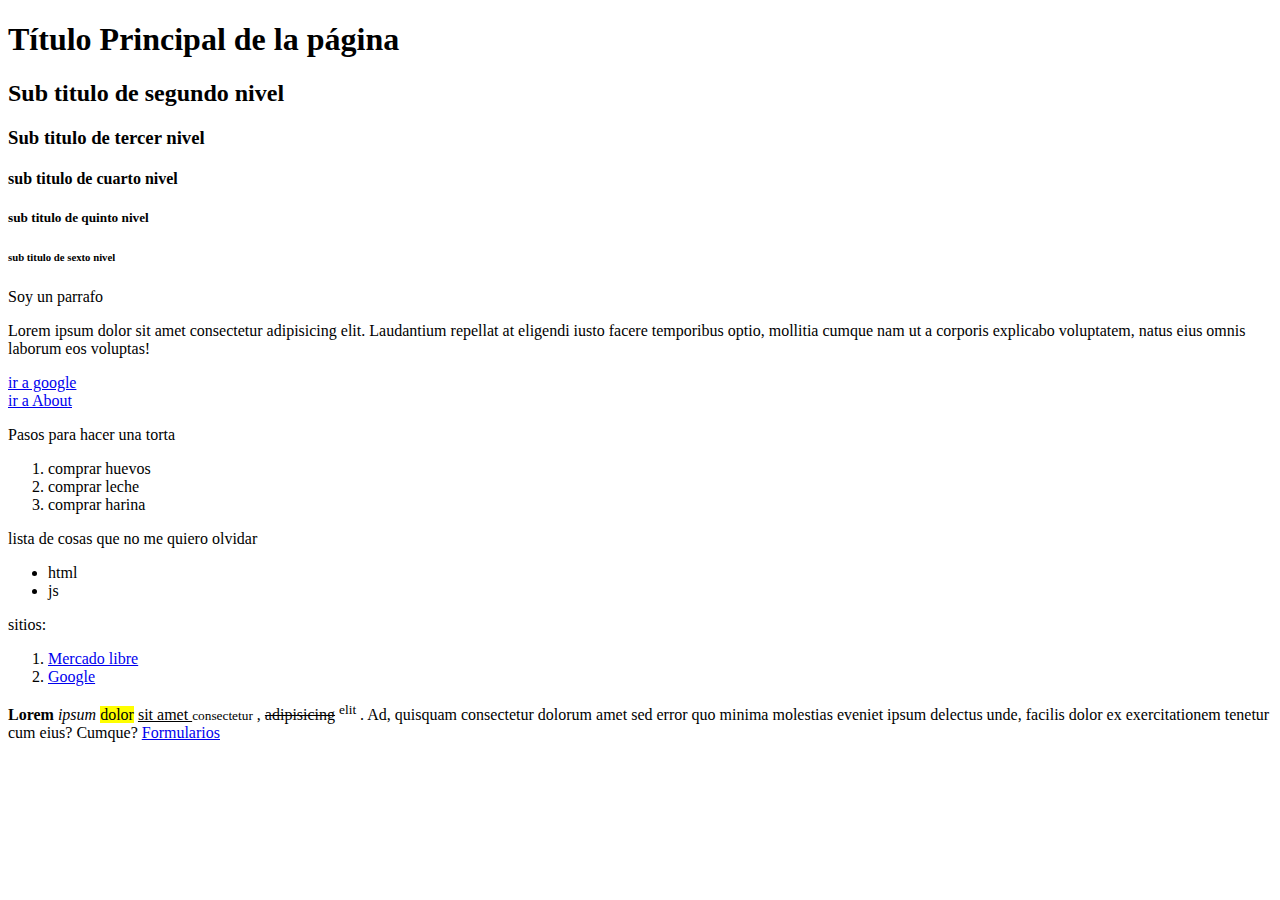
<file: index.html>
<!DOCTYPE html>
<!--comentarios-->
<html>
<!--etiqueta-->
<head>

    <!--lo ve el navegador pero no "dibuja algo en pantalla"-->
    <title> Codo a codo - clase 3</title>
</head>
<body>
    <!--lo ve y lo dibuja-->
    <h1>Título Principal de la página</h1>

<!--etiquetas basicas-->
<h2>Sub titulo de segundo nivel</h2>
<h3>Sub titulo de tercer nivel</h3>
<h4>sub titulo de cuarto nivel</h4>
<h5>sub titulo de quinto nivel</h5>
<h6>sub titulo de sexto nivel</h6>

<!--parrafo-->
<p>Soy un parrafo</p>
<p>Lorem ipsum dolor sit amet consectetur adipisicing elit. Laudantium repellat at eligendi iusto facere temporibus optio, mollitia cumque nam ut a corporis explicabo voluptatem, natus eius omnis laborum eos voluptas!</p>
<a href="https://www.google.com/">
    ir a google
</a>
<br><!--salto de linea-->
<a href="about.html">

    ir a About
</a>
<!--lista ordenada-->
<p>Pasos para hacer una torta</p>
<ol>
    <li> comprar huevos</li>
    <li>comprar leche</li>
    <li>comprar harina</li>
</ol>
<!--lista sin orden-->
<p>lista de cosas que no me quiero olvidar</p>
<ul>
<li>html</li>
<li>js</li>
</ul>
<!--link dentro de ul-->
<p>sitios:</p>
<ol>
<li><a href="https://www.mercadolibre.com.ar/">Mercado libre</a></li>
<li><a href="https://www.google.com/">Google</a></li>
</ol>
<!--basicas-->
<b>Lorem</b> <i>ipsum</i> <mark>dolor</mark> <ins>sit amet </ins> <small>consectetur</small> , <del>adipisicing</del> <sup>elit</sup> . Ad, quisquam consectetur dolorum amet sed error quo minima molestias eveniet ipsum delectus unde, facilis dolor ex exercitationem tenetur cum eius? Cumque?

<!--formulario-->
<a href="formulario.html">
    Formularios
</a>



</body>


<!--cierre de etiqueta-->
</html>
</file>
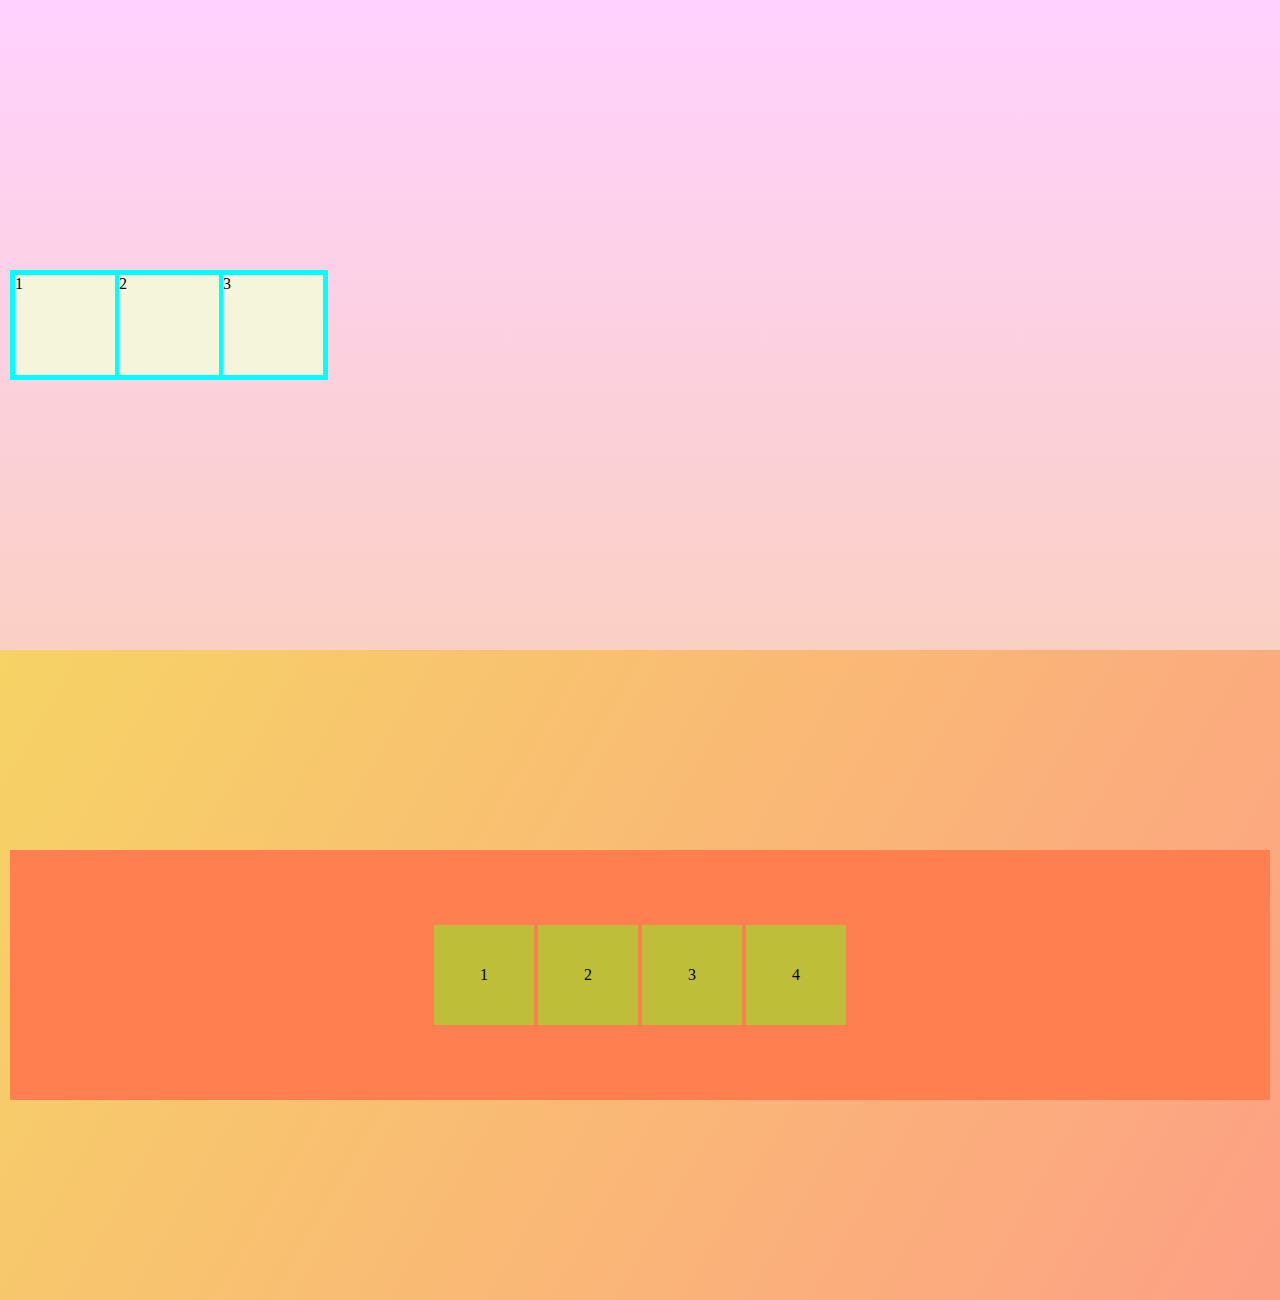
<file: clase 10/index.html>
<!DOCTYPE html>
<html lang="en">
<head>
    <meta charset="UTF-8">
    <meta http-equiv="X-UA-Compatible" content="IE=edge">
    <meta name="viewport" content="width=device-width, initial-scale=1.0">
    <title>Clase 10 -Flexbox</title>
    <link rel="stylesheet" href="./assets/css/style.css">
</head>
<body>
    <main>
        <section>
            <div class="container">
                <div>1</div>
                <div>2</div>
                <div>3</div>
            </div>
        </section>
        <section>
            <div class="containerFlex">
                <div class="flex-items">
                    <p>1</p>
                </div>
                <div class="flex-items">
                    <p>2</p>
                </div>
                <div class="flex-items">
                    <p>3</p>
                </div>
                <div class="flex-items">
                    <p>4</p>
                </div>
            </div>
        </section>
    </main>
</body>
</html>
</file>
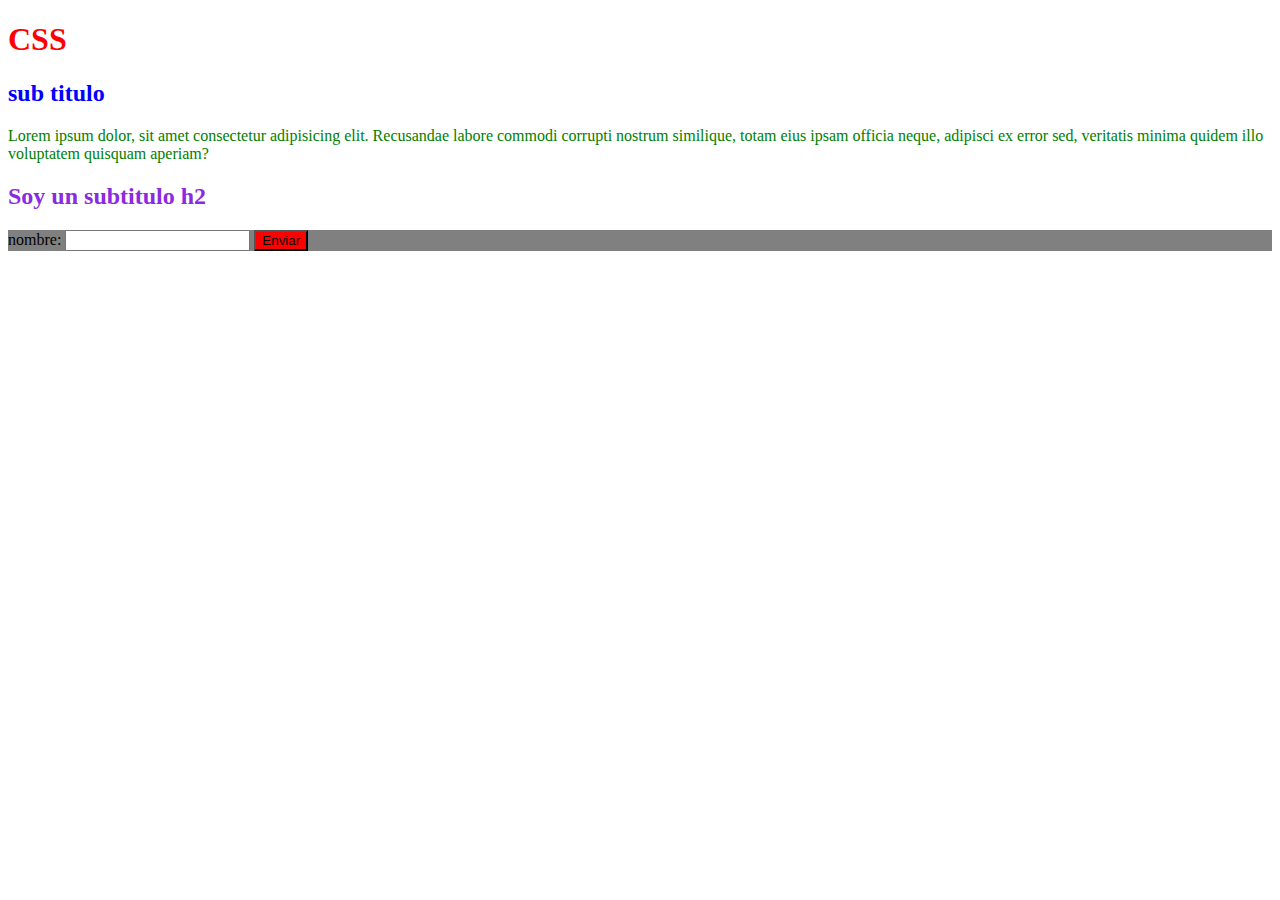
<file: clase 6/index.html>
<!DOCTYPE html>
<html lang="en">
<head>
    <meta charset="UTF-8">
    <meta http-equiv="X-UA-Compatible" content="IE=edge">
    <meta name="viewport" content="width=, initial-scale=1.0">
    <title>Document</title>
</head>
<!--forma de usar css-->
<style>
    /*otra forma de aplicar estilo */
p {
color: green;
}
    
</style>
<!--3era forma de usar CSS: Externo-->
<link rel="stylesheet" href="style.css">

<body>
    <!--aplica estilo en linea, usando el atributo style-->
    <h1 style="color: red">CSS</h1>
    <h2 style="color: blue;">sub titulo</h2>
    <p>Lorem ipsum dolor, sit amet consectetur adipisicing elit. Recusandae labore commodi corrupti nostrum similique, totam eius ipsam officia neque, adipisci ex error sed, veritatis minima quidem illo voluptatem quisquam aperiam?</p>
    <h2>Soy un subtitulo h2</h2>

    <section class="colorSection">
        <form action="alta.html">
            <label for="nombre"> nombre:</label>
            <input id="nombre" type="text" maxlength="50" required>
            <button id = btn>
                Enviar
            </button>



        </form>

    </section>

</body>
</html>
</file>
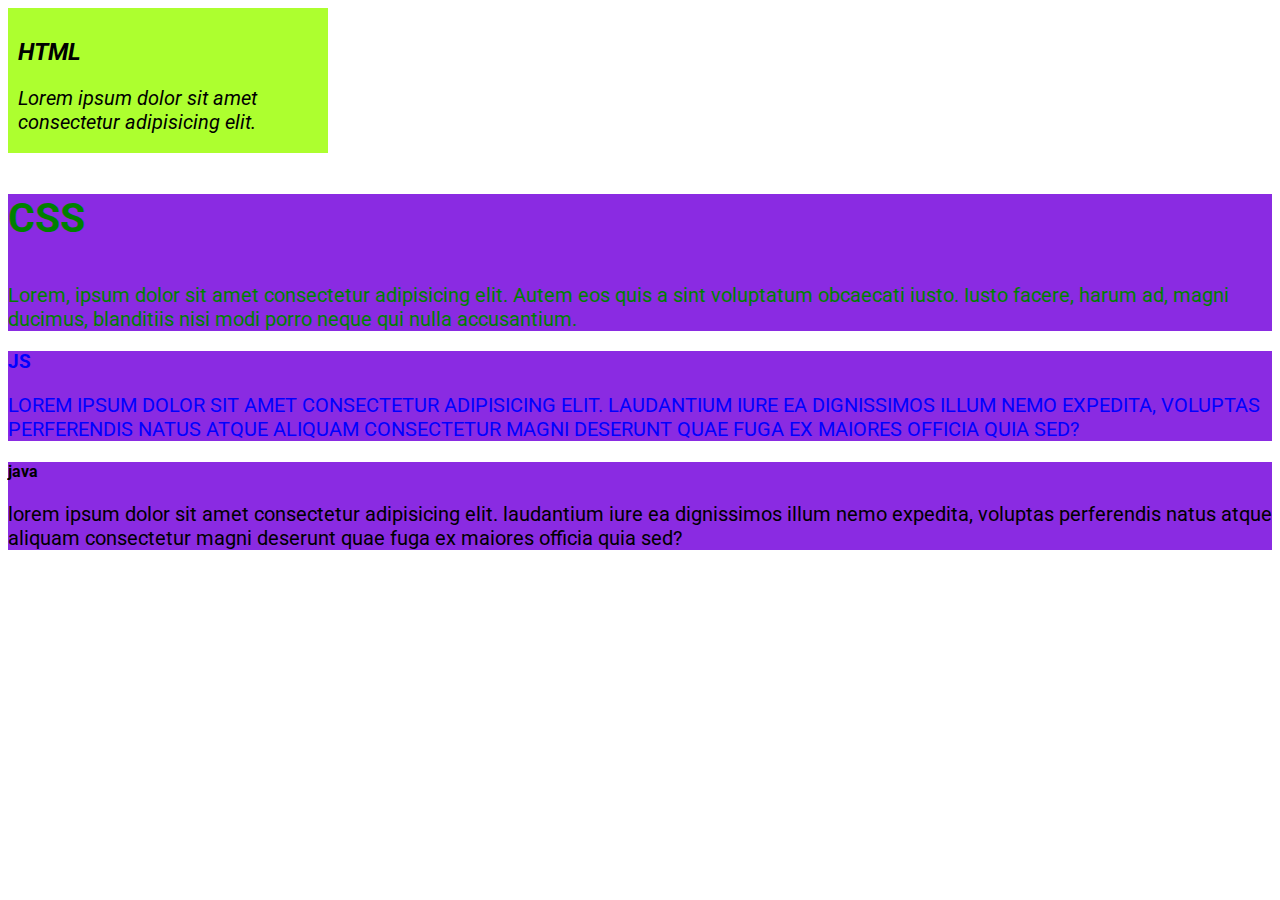
<file: clase 7/index.html>
<!DOCTYPE html>
<html lang="en">
<head>
    <meta charset="UTF-8">
    <meta http-equiv="X-UA-Compatible" content="IE=edge">
    <meta name="viewport" content="width=device-width, initial-scale=1.0">
    <title>Document</title>
    <!--google fonts-->
    <link rel="preconnect" href="https://fonts.googleapis.com">
    <link rel="preconnect" href="https://fonts.gstatic.com" crossorigin>
    <link href="https://fonts.googleapis.com/css2?family=Roboto:wght@100;300;400&display=swap" rel="stylesheet">
    <link rel="stylesheet" href="./styles.css">
</head>
<body>
    <main>
       
            <section class="html" id="htmlId">
                <h2>HTML</h2>
                <p>Lorem ipsum dolor sit amet consectetur adipisicing elit. </p>
            </section>
            <section class="css" id="cssId" atr="atrValor">
                <h3>CSS</h3>
                <p>Lorem, ipsum dolor sit amet consectetur adipisicing elit. Autem eos quis a sint voluptatum obcaecati iusto. Iusto facere, harum ad, magni ducimus, blanditiis nisi modi porro neque qui nulla accusantium.</p>
            </section>
            <section class="JS" id="idJS">
                <h3>JS</h3>
                <p>Lorem ipsum dolor sit amet consectetur adipisicing elit. Laudantium iure ea dignissimos illum nemo expedita, voluptas perferendis natus atque aliquam consectetur magni deserunt quae fuga ex maiores officia quia sed?</p>
            </section>
            <section class="Java" id="idJava">
            <h4>Java</h4>
            <p>Lorem ipsum dolor sit amet consectetur adipisicing elit. Laudantium iure ea dignissimos illum nemo expedita, voluptas perferendis natus atque aliquam consectetur magni deserunt quae fuga ex maiores officia quia sed?</p>
        </section>
     
    </main>




</body>
</html>
</file>
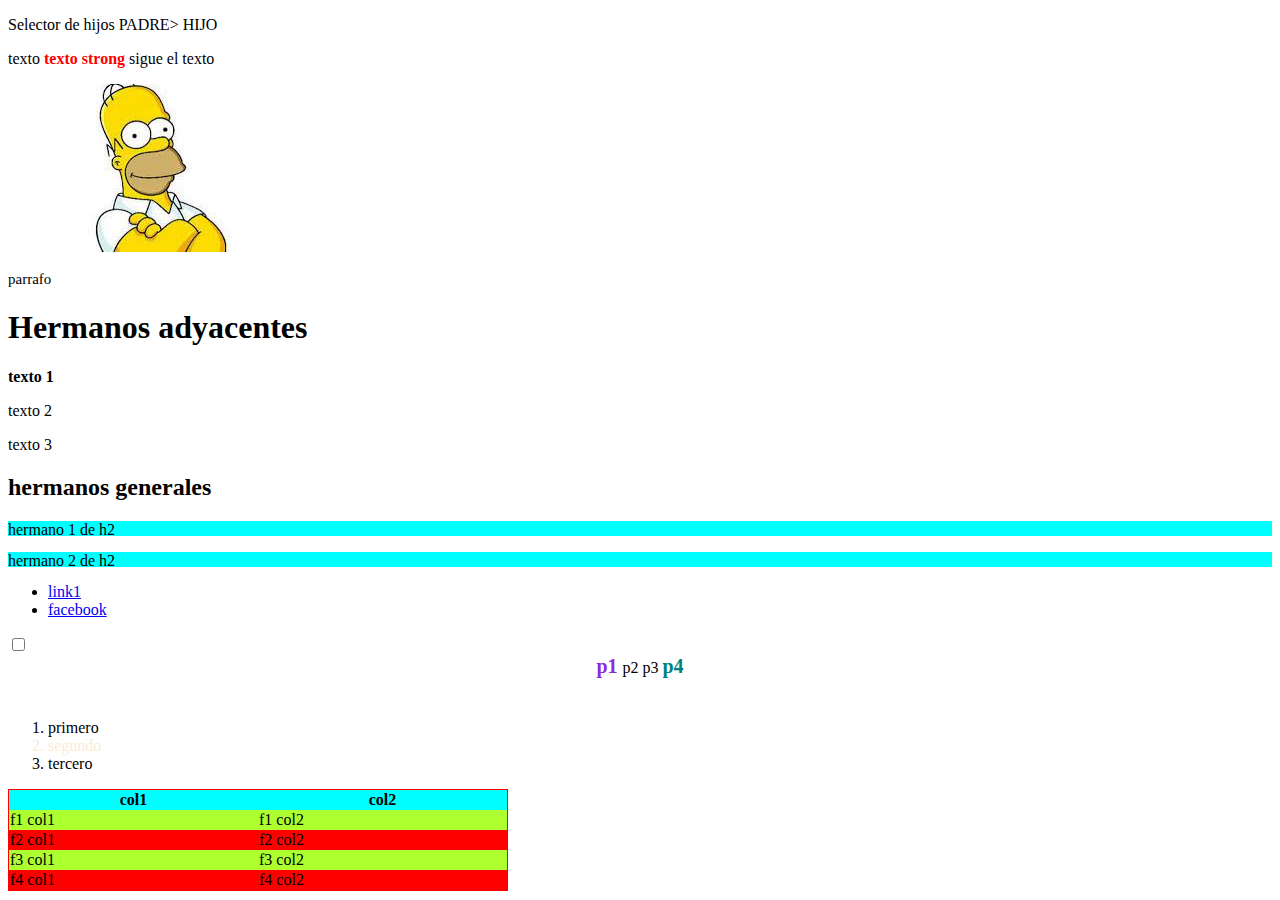
<file: clase 9/index.html>
<!DOCTYPE html>
<html lang="en">
<head>
    <meta charset="UTF-8">
    <meta http-equiv="X-UA-Compatible" content="IE=edge">
    <meta name="viewport" content="width=device-width, initial-scale=1.0">
    <title>Document</title>

    <style>
        /*selector hijo*/
        p> strong{
            color: red;
        }
        div > img {
            width: 300px;
        }
        div.div1 p{
            font-size: 15px;
        }

        /*hermanos ady tag+ tag*/
        h1 + p{
            font-weight: bolder;
        }
        /*hermano general*/
        h2 ~ p {
            height: 15px;
            background-color: aqua;
        }
        /*pseudoclases*/
        a:visited{
            color: brown;
        }
        a:active{
            color: teal
        }
        h1:hover{
            font-family: Verdana, Geneva, Tahoma, sans-serif;
        }
        img:hover{
            width: 400px;
            border: 5px solid yellow;
        }
        /*hermanos +ady  o hermanos generales */
        h1 ~ p:hover {
            font-size: 20px;
        }
        input:checked{
            margin: 10px;
            
        }
        div.primerHijo{
        padding-bottom: 25px;
        text-align: center;
        }
        div.primerHijo p{
            display: inline;
          
        }

        /*first child*/
        div.primerHijo p:first-child{
            color: blueviolet;
            font-size: 20px;
            font-weight: bolder;

        }
        /*last child*/
        div.primerHijo p:last-child{
            color: teal;
            font-size: 20px;
            font-weight: bolder;
            }
            /*nth*/
          ol  li:nth-child(even){
            color: antiquewhite;
}

table {
    border: 1px solid red;
    border-spacing: 0px;
    width: 500px;
}
table tr:first-child{
    background-color: aqua;
}
/*tr impares pero a partir de la segunda fila tengan otro color*/
table tr:nth-child(2n+3){
    background-color: red;
}
table tr:nth-child(2n){
    background-color: greenyellow;
}
table tr:hover{
    font-size: 1.2em;
    font-weight: bolder;
    color: wheat;
}
    </style>
</head>
<body>

    <p>
        Selector de hijos PADRE> HIJO

    </p>

    <p>
        texto <strong> texto strong</strong> sigue el texto
    </p>
    <div class="div1">
        <img src="./imagen.jpg" alt="">
        <p>parrafo</p>
    </div>
    <!--Hermanos adyacentes-->
    <div>  
        <h1>Hermanos adyacentes</h1>
        <p>
            texto 1
        </p>
        <p>
            texto 2
        </p>
        <p>
            texto 3
        </p>

    </div>
    <!--hermanos generales-->
    <div>
        <h2>hermanos generales</h2>
      
        <p>
            hermano 1 de h2
        </p>
        <p>
           hermano 2 de h2
        </p>
    </div>
    <!--selector de atributos en calse 7-->

    <!--pseudoclases-->
    <ul>
        <li>
            <a href="http://google.com.ar">link1</a>
        </li>
        <li>
            <a href="http://www.facebook.com">facebook</a>
        </li>
       
        
    </ul>
    <input type="checkbox">
<!--first child-->
    <div class="primerHijo">
        <p>
            p1
        </p>
        <p>
            p2
        </p>
        <p>
            p3
        </p>
        <p>
            p4
        </p>
    </div>

    <ol>
        <li>primero</li>
        <li>segundo</li>
        <li>tercero</li>
    </ol>


    <table>
        <tr>
            <th>
                col1
            </th>
            <th>
                col2
            </th>
        </tr>
        <tr>
            <td>
                f1 col1
            </td>
            <td>
                f1 col2
            </td>
        </tr>
        <tr>
            <td>
                f2 col1
            </td>
            <td>
                f2 col2
            </td>
        </tr>
        <tr>
            <td>
                f3 col1
            </td>
            <td>
                f3 col2
            </td>
        </tr>
        <tr>
            <td>
                f4 col1
            </td>
            <td>
                f4 col2

            </td>
        </tr>
        
    </table>
</body>
</html>
</file>
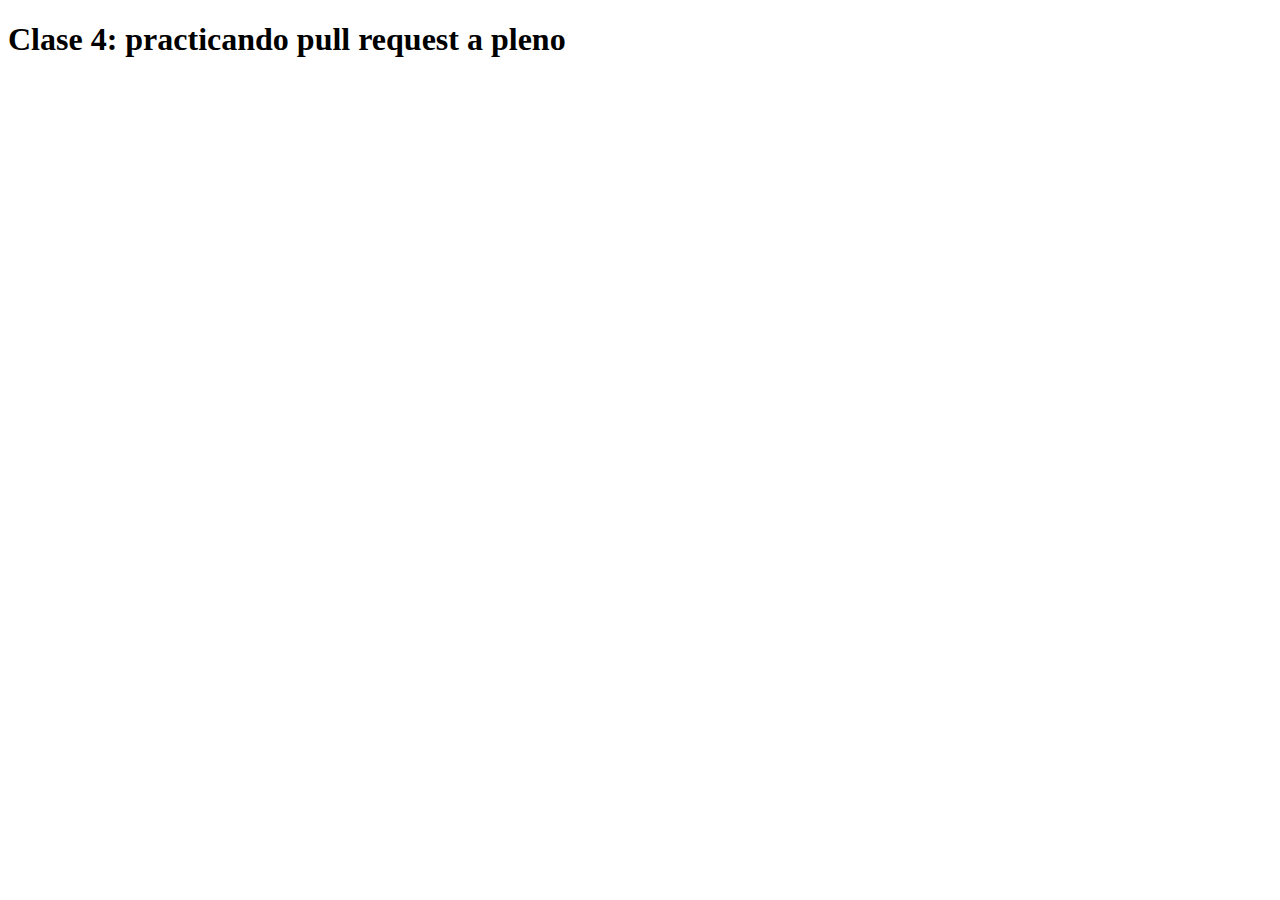
<file: dev.html>
<!DOCTYPE html>
<html lang="en">
<head>
    <meta charset="UTF-8">
    <meta http-equiv="X-UA-Compatible" content="IE=edge">
    <meta name="viewport" content="width=h1, initial-scale=1.0">
    <title>Document</title>
</head>
<body>
        <h1>Clase 4: practicando pull request a pleno</h1>
    
</body>
</html>
</file>
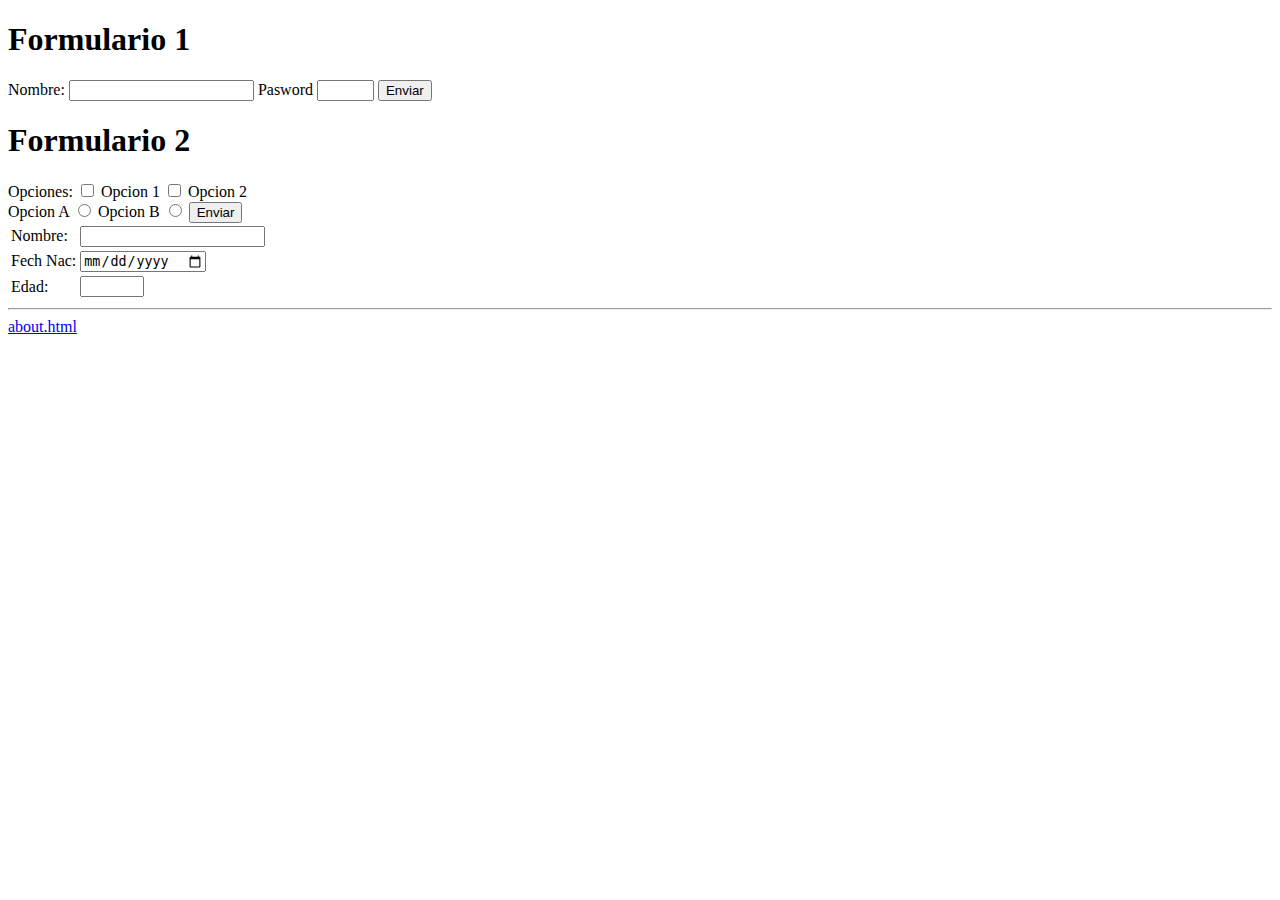
<file: formulario.html>
<!DOCTYPE html>
<html>
<head>
<title>Formularios</title>

</head>
<body>
    <h1>Formulario 1</h1>
    <form action="registrar-formulario.html"
    method="get">

    <label>Nombre:</label>
    <input type="text"
        maxlength="5"
        name="nombre">

    <label>Pasword</label>
    <input type="password" 
        maxlength="4"
        size="4"
        name="pasword">
    <input type="submit" 
        value="Enviar">




</form>

<h1>Formulario 2</h1>
<form action="registrar-formulario.html"
    method="post">

<label>Opciones:</label>
<input type="checkbox" value="Musica">
<label> Opcion 1</label>
<input type="checkbox" value="Series">
<label> Opcion 2</label>
<br>
<label>Opcion A</label>
<input type="radio" value="A" name="opciones">
<label> Opcion B </label>
<input type="radio" Value="B" name="opciones">
<input type="submit" 
        value="Enviar">





</form>

<form>

<table>
    <tr>
        <td>
            Nombre:
        </td>
        <td>
            <input name="nombre" 
            type="text">
        </td>
    </tr>
    <tr>
        <td>
            Fech Nac:
        </td>
        <td>
            <input name="nombre" 
            type="date">
        </td>
    </tr>

    <tr>
        <td>
            Edad:
        </td>
        <td>
            <input name="nombre" 
            type="number"min= "1" max="150" step="2">
        </td>
    </tr>







</table>



</form>

<hr>
<a href="index.html">about.html</a>
</body>

</html>
</file>
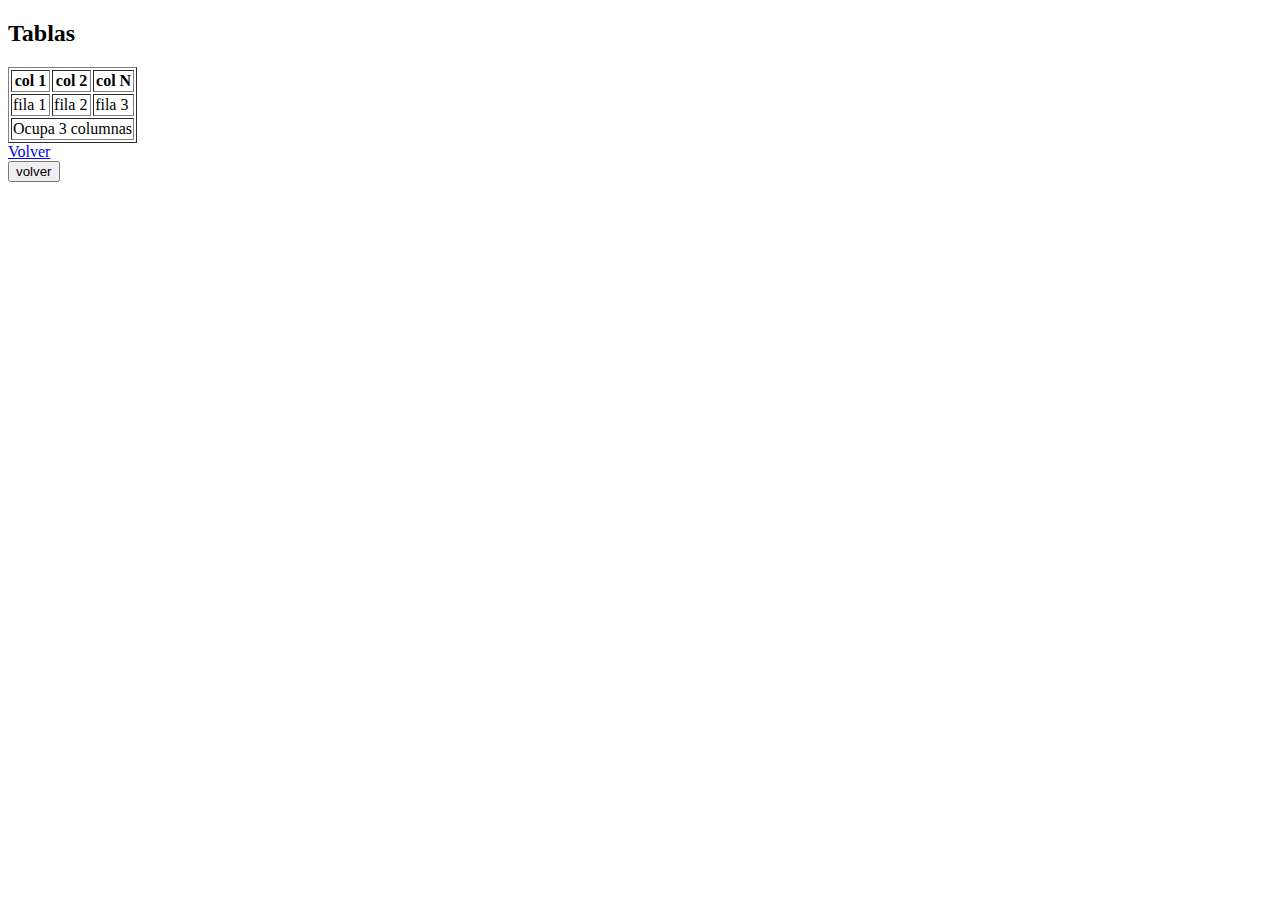
<file: tablas.html>
<!DOCTYPE html>
<html lang="en">
<head>
    <meta charset="UTF-8">
    <meta http-equiv="X-UA-Compatible" content="IE=edge">
    <meta name="viewport" content="width=device-width, initial-scale=1.0">
    <title>Document</title>
</head>
<body>
    <section>
        <h2>Tablas</h2>
        <table border 1>
    <!--columnas-->
            <tr>
                <th>col 1</th>
                <th>col 2</th>
                <th>col N</th>
    
    
    
            </tr>
            <!--filas-->
            <tr>
                <td>fila 1</td>
                <td>fila 2</td>
                <td>fila 3</td>
    <tr>
        <td colspan="3">Ocupa 3 columnas</td>
    </tr>
    
    
    
    
            </tr>
        </table>
    </section>
<a href="index.html">Volver</a>
    <form action="index.html"
method="post">
<input type="hidden" name="param" value="valor">
<button>
    volver
</button>
</form>
</body>
</html>
</file>
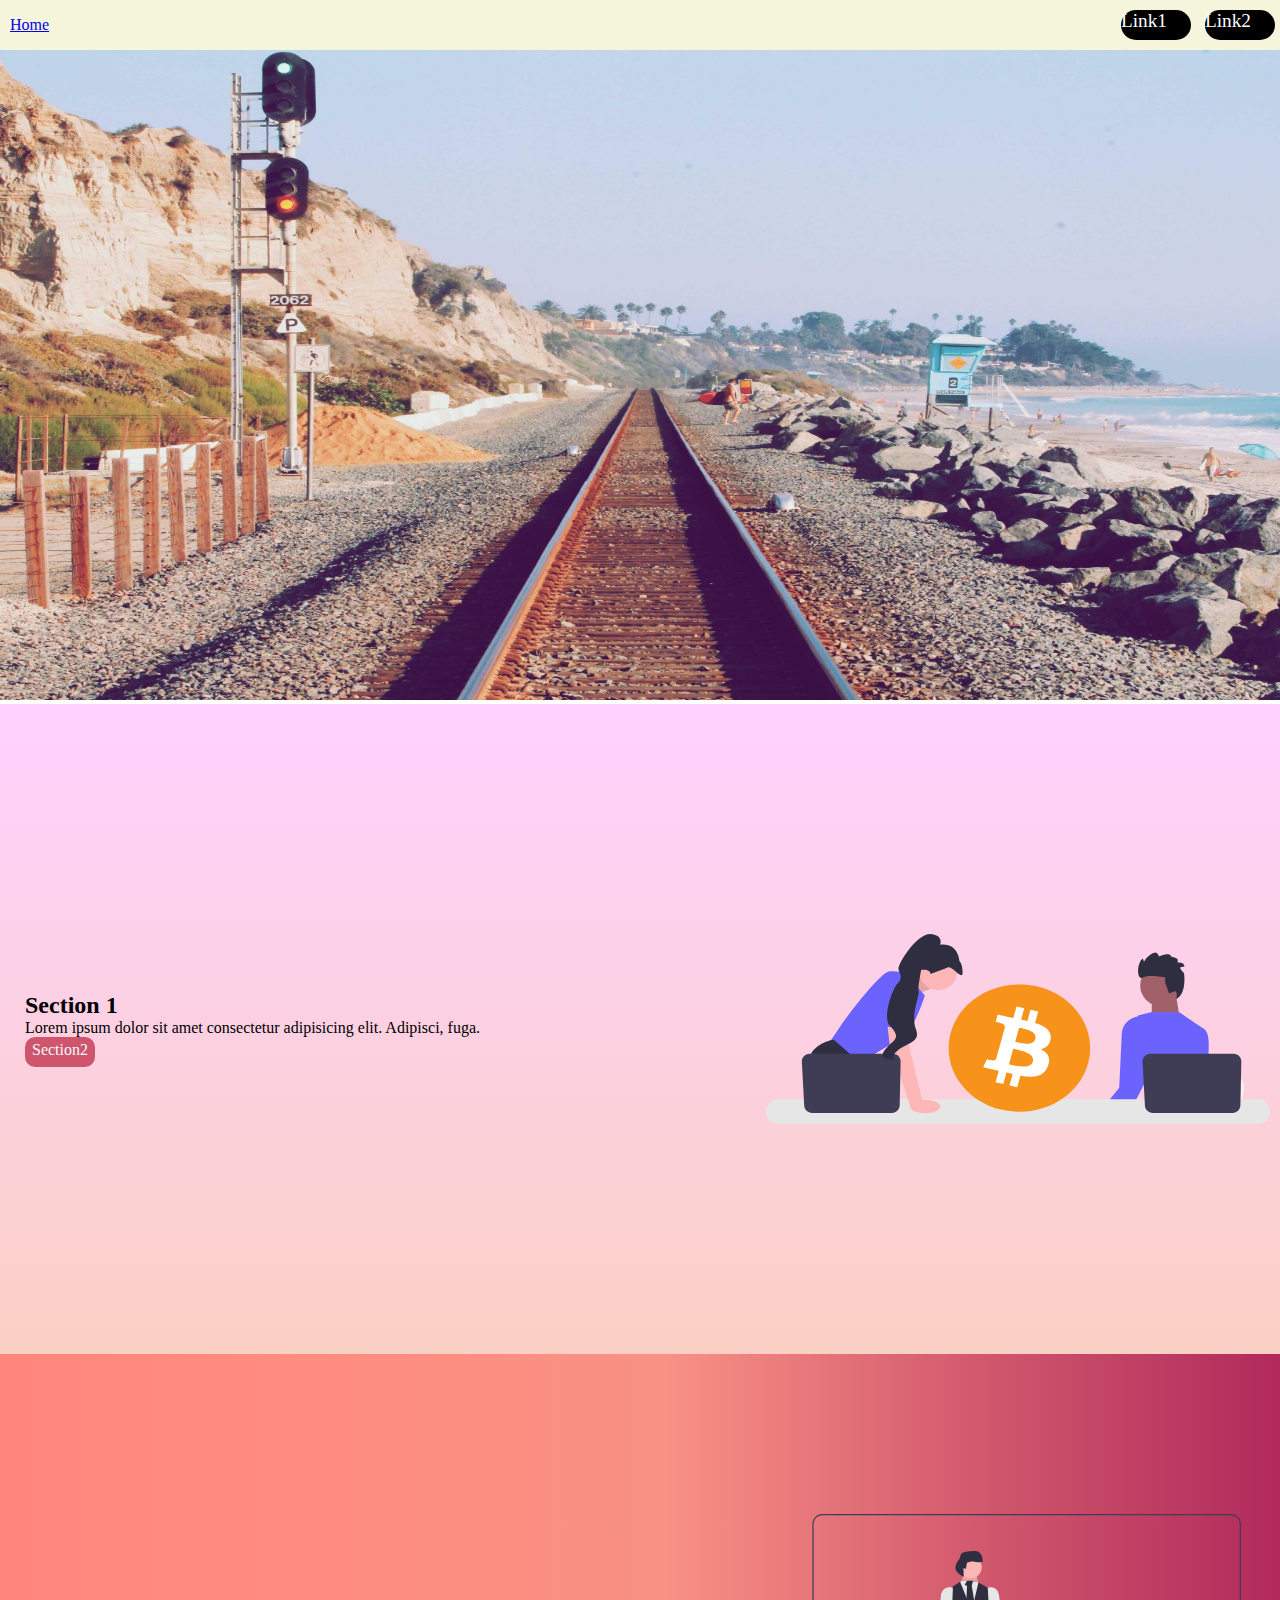
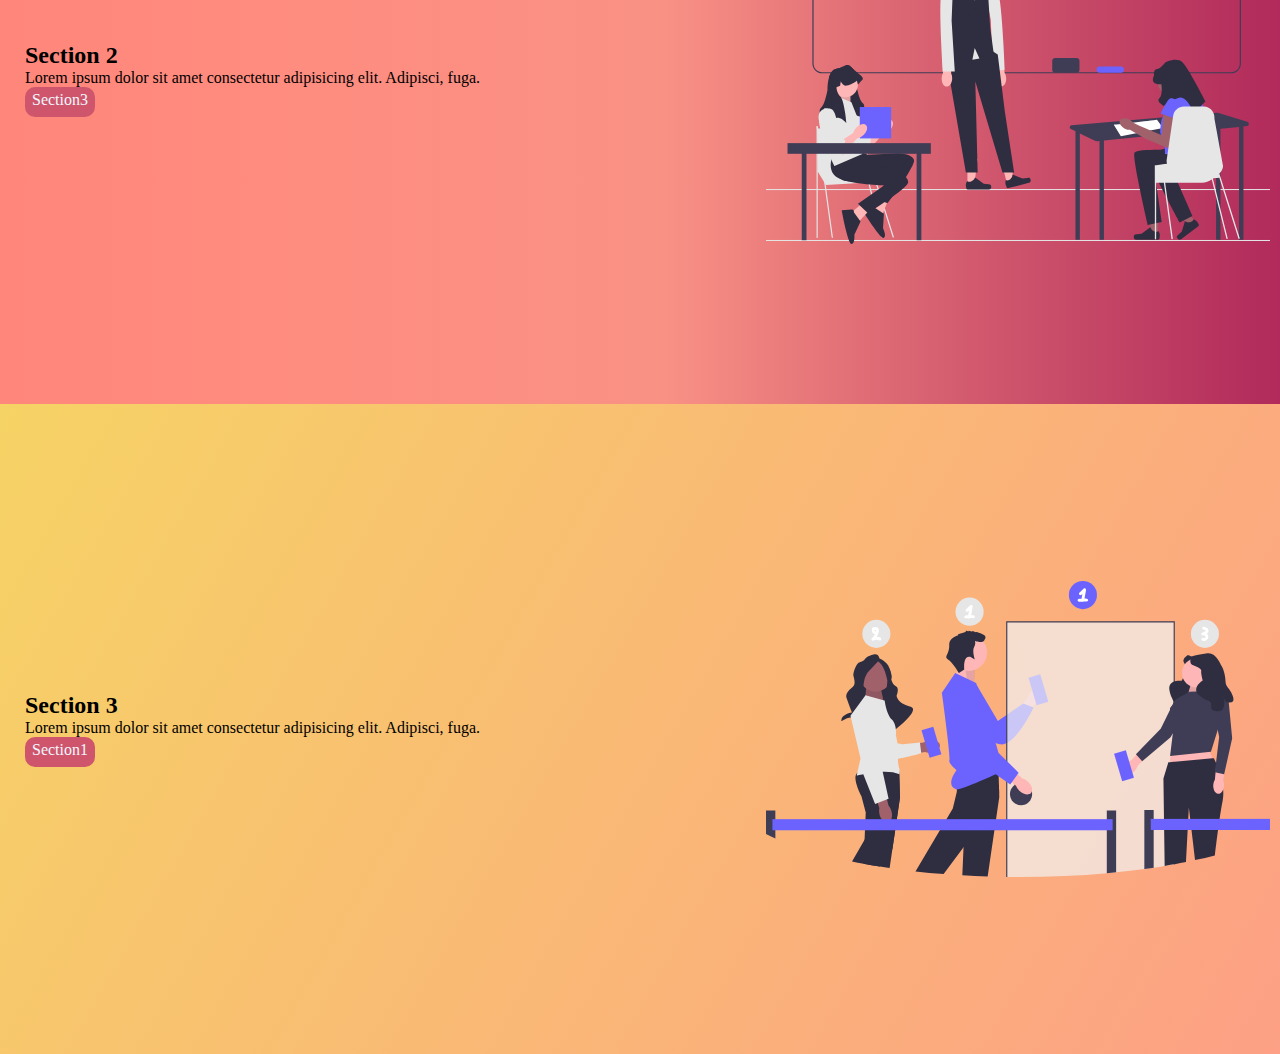
<file: clase 10/ejercicio.html>
<!DOCTYPE html>
<html lang="en">
<head>
    <meta charset="UTF-8">
    <meta http-equiv="X-UA-Compatible" content="IE=edge">
    <meta name="viewport" content="width=device-width, initial-scale=1.0">
    <title>Document</title>
    <link rel="stylesheet" href="./assets/css/style.css">
</head>
<body>
      <header>
        <nav class="menu-container">
            <a href="#">Home</a>
            <ul>
                <li class="menuItem">
                    <a href="#">Link1</a>
                </li>
                <li>
                    <a href="#">Link2</a>
                </li>
            </ul>
        </nav>
        <img src="./assets/img/imagen.jpg" alt="">
      </header>
<main>


    </aside>
    <section id="sec1">
    <div class="content-text">
        <h2>Section 1</h2>
        <p>Lorem ipsum dolor sit amet consectetur adipisicing elit. Adipisci, fuga.</p>
        <a href="#sec2">Section2</a>
    </div>
    <img src="./assets/img/1.svg" alt="">

    </section>


    <section id="sec2">
        <div class="content-text">
            <h2>Section 2</h2>
            <p>Lorem ipsum dolor sit amet consectetur adipisicing elit. Adipisci, fuga.</p>
            <a href="#sec3">Section3</a>
        </div>
        <img src="./assets/img/2.svg" alt="">

    </section>

    <section id="sec3">
        <div class="content-text">
            <h2>Section 3</h2>
            <p>Lorem ipsum dolor sit amet consectetur adipisicing elit. Adipisci, fuga.</p>
            <a href="#sec1">Section1</a>
        </div>
        <img src="./assets/img/3.svg" alt="">

    </section>
</main>
</body>

</html>
</file>
<file: clase 10/assets/css/style.css>
.container{
    background-color: aqua; 
    padding: 5px; 
}
.container div{
    display: inline-block;
    width: 100px;
    height: 100px;
    background-color: beige;
}
/*flex*/
.containerFlex{
    
    display: flex;
    background-color: coral;
    padding: 3px;
    justify-content: center;/*flex-start| center| flex-end*/
    /*para cambiar de fila a columna*/
    flex-direction: row;
    width: 100%;
    height: 250px;
    flex-wrap: wrap;/*nowrap|si el contenido supera el tamaño del container, se achican*/
    align-items: center;    
}
.containerFlex div{
    margin: 2px;
   /* display: inline-block;*/
    width: 100px;
    height: 100px;
    background-color: rgb(190, 190, 57);
    text-align: center;
    
    }

.flex-items{
    display: flex;
    justify-content: center;
    align-items: center;
}

/*media query, sirve para cambiar estilos en determinadas resoluciones*/
@media screen and (max-width: 600px){
    .containerFlex{
        flex-direction: column;
    }

}




/*EJERCICIO PRACTICO*/
/*saco los margenes*/
*{
    margin: 0;
    padding: 0;
    box-sizing: border-box;

}


section{
    height: 650px;
    display: flex;
    justify-content: space-between;
    padding: 10px;
    align-items: center;
    
}

.content-text{
padding: 5px;
margin: 10px;

}


section img{
    width: 40%;
   
}
/*scrolling*/

html{
    scroll-behavior: smooth;
}

/*aplico los colores: gradient*/

section:first-child{
   background-image: linear-gradient(to top, #fad0c4 0%, #ffd1ff 100%);;
}
section:nth-child(2){
    background-image: linear-gradient(to right, #ff8177 0%, #ff867a 0%, #ff8c7f 21%, #f99185 52%, #cf556c 78%, #b12a5b 100%);
}
section:last-child{
    background-image: linear-gradient(120deg, #f6d365 0%, #fda085 100%);
}

/*cambio a para ser como un boton*/
section a{
    display: inline-block;
    width: 70px;
    height: 30px;
    background-color: #cf556c;
    color: aliceblue;
    text-decoration: none;
    border-radius: 10px;
    text-align: center;
    line-height: 25px;
}

section a:hover{
    font-weight: bolder;
    line-height: 20px;

}
section a:active{
    opacity: 0,5;
}
@media screen and (max-width: 1000px){
    section {
        flex-direction: column;
    }
    
}



.menu-container {
    background-color: beige;
    display: flex;
    justify-content: space-between;
    align-items: center;
    height: 50px;
    padding-left: 10px;
}
.menu-container ul li{
    display: inline-block;
    padding: 5px;
    
}


.menu-container ul a{
     text-decoration: none;
     display: inline-block;
     height: 30px;
     border-radius: 15px;
     background-color: black;
     color:white;
     font-size: 1.2em;
     width: 70px;
}
header img{
    width: 100%;
    height: 650px;
}
header nav{
    position: sticky;
    top: 0;
}
</file>
<file: clase 6/style.css>
h2 {
    color: blueviolet;
}
.colorSection {
background: grey;
}

#btn{
    background-color: red;
}
</file>
<file: clase 7/styles.css>
/*selector de etiqueta*/
p {
    font-size: 20px;
    /*font-family: 'Roboto', sans-serif;*/

}

/*Quero que todos tengan la misma fuente*/
*{
    font-family: 'Roboto', sans-serif;
}

main section {
    background-color: blueviolet;
}

main .html {
    background-color: aqua;
}

/*herencia*/

section{
    background-color: brown;
}
.html{
    background-color: chocolate;

}
main section.html{
background-color: greenyellow !important;
}
/*atroibuto */
/*tiene que ser */
[id=idJS]{
    color: blue;
    text-transform: uppercase; /*lowercase | capitalize| inherit*/
}
/* que contenga con */
[id*="css"]{
    color: green;
}
/*inicia con*/
[id^="html"]{
    font-style: italic;
}
/*finaliza con*/
[id$="Java"]{
    text-transform: lowercase;
}
[atr="atrValor"]{
    font-size: 35px;
    
}

#htmlId{
    background-color: burlywood;
    width: 300px;
    height: 125px;
    padding-top: 10px;
    padding-bottom: 10px;
    padding-right: 10px;
    padding-left: 10px;
}

/*especificidad*/

/*style > etiqueta*/
/*
1-!important
2- inline
3. class
4- etiqueta
*/
</file>
